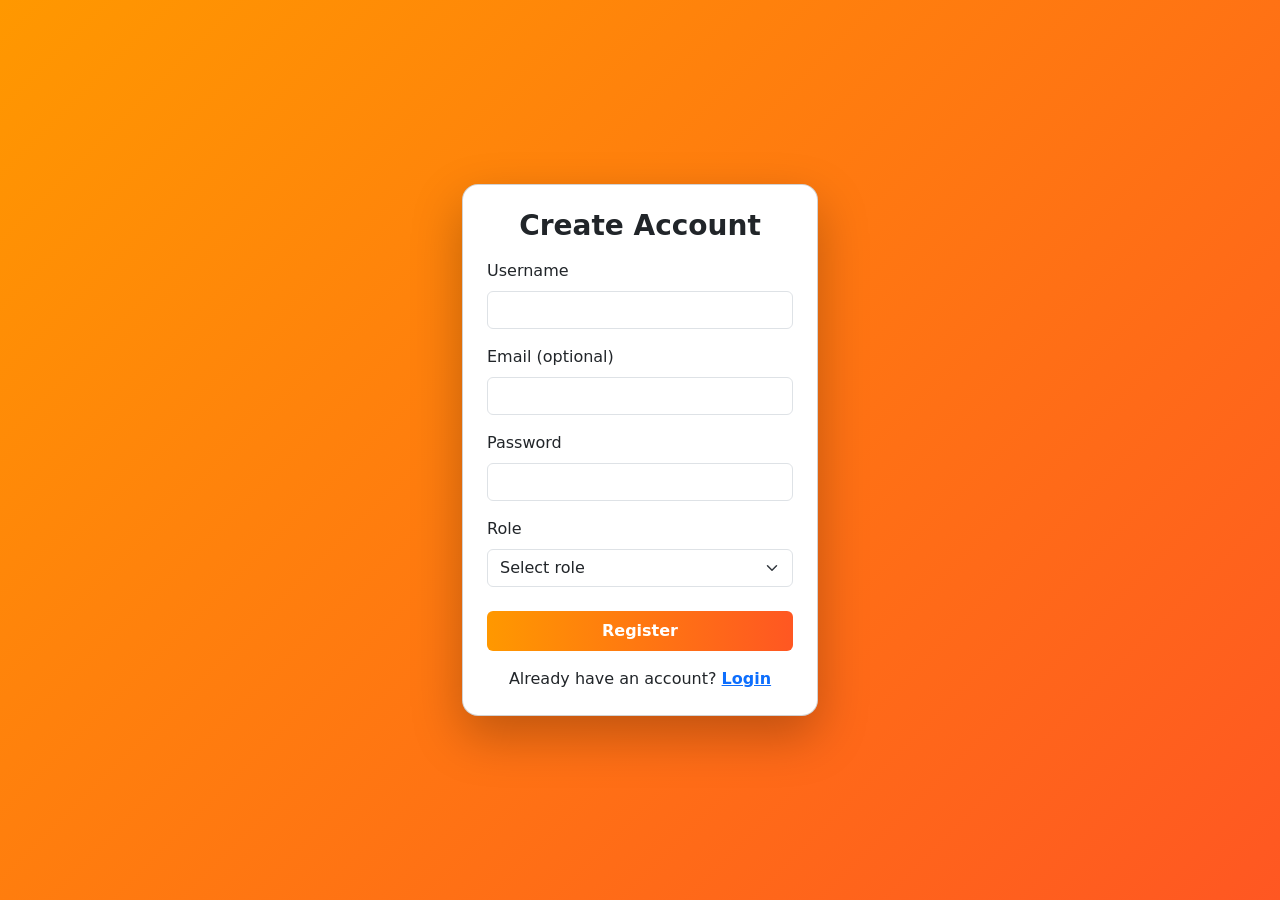
<file: view/register.html>
<!DOCTYPE html>
<html lang="en">
<head>
  <meta charset="UTF-8" />
  <title>Register | Campus Canteen</title>
  <meta name="viewport" content="width=device-width, initial-scale=1" />

  <!-- Bootstrap -->
  <link href="https://cdn.jsdelivr.net/npm/bootstrap@5.3.3/dist/css/bootstrap.min.css" rel="stylesheet">

  <style>
    body {
      min-height: 100vh;
      background: linear-gradient(135deg, #ff9800, #ff5722);
      display: flex;
      align-items: center;
      justify-content: center;
      font-family: system-ui, sans-serif;
    }
    .card {
      border-radius: 16px;
      box-shadow: 0 20px 50px rgba(0,0,0,0.25);
    }
    .btn-orange {
      background: linear-gradient(to right, #ff9800, #ff5722);
      border: none;
      color: white;
      font-weight: 600;
    }
    .btn-orange:hover {
      opacity: 0.9;
    }
  </style>
</head>
<body>

<div class="container">
  <div class="row justify-content-center">
    <div class="col-md-5 col-lg-4">
      <div class="card p-4">
        <h3 class="text-center mb-3 fw-bold">Create Account</h3>

        <div id="msg" class="alert d-none"></div>

        <form id="registerForm">
          <div class="mb-3">
            <label class="form-label">Username</label>
            <input type="text" id="username" class="form-control" required />
          </div>

          <div class="mb-3">
            <label class="form-label">Email (optional)</label>
            <input type="email" id="email" class="form-control" />
          </div>

          <div class="mb-3">
            <label class="form-label">Password</label>
            <input type="password" id="password" class="form-control" required />
          </div>

          <div class="mb-4">
            <label class="form-label">Role</label>
            <select id="role" class="form-select" required>
              <option value="">Select role</option>
              <option value="student">Student</option>
            </select>
          </div>

          <button type="submit" class="btn btn-orange w-100 py-2">
            Register
          </button>
        </form>

        <div class="text-center mt-3">
          Already have an account?
          <a href="login.html" class="fw-semibold">Login</a>
        </div>

      </div>
    </div>
  </div>
</div>

<script>
const form = document.getElementById("registerForm");
const msg = document.getElementById("msg");

form.addEventListener("submit", async (e) => {
  e.preventDefault();

  msg.className = "alert d-none";
  msg.textContent = "";

  const data = {
    username: document.getElementById("username").value.trim(),
    email: document.getElementById("email").value.trim(),
    password: document.getElementById("password").value,
    role: document.getElementById("role").value
  };

  if (!data.username || !data.password || !data.role) {
    showMsg("All required fields must be filled", "danger");
    return;
  }

  try {
    const res = await fetch("http://localhost:3000/api/auth/register", {
      method: "POST",
      headers: { "Content-Type": "application/json" },
      body: JSON.stringify(data)
    });

    const result = await res.json();

    if (!res.ok) {
      showMsg(result.error || "Registration failed", "danger");
      return;
    }

    showMsg("Registration successful! Redirecting to login…", "success");

    setTimeout(() => {
      window.location.href = "login.html";
    }, 1500);

  } catch (err) {
    console.error(err);
    showMsg("Server error. Try again later.", "danger");
  }
});

function showMsg(text, type) {
  msg.textContent = text;
  msg.className = `alert alert-${type}`;
}
</script>

</body>
</html>
</file>
